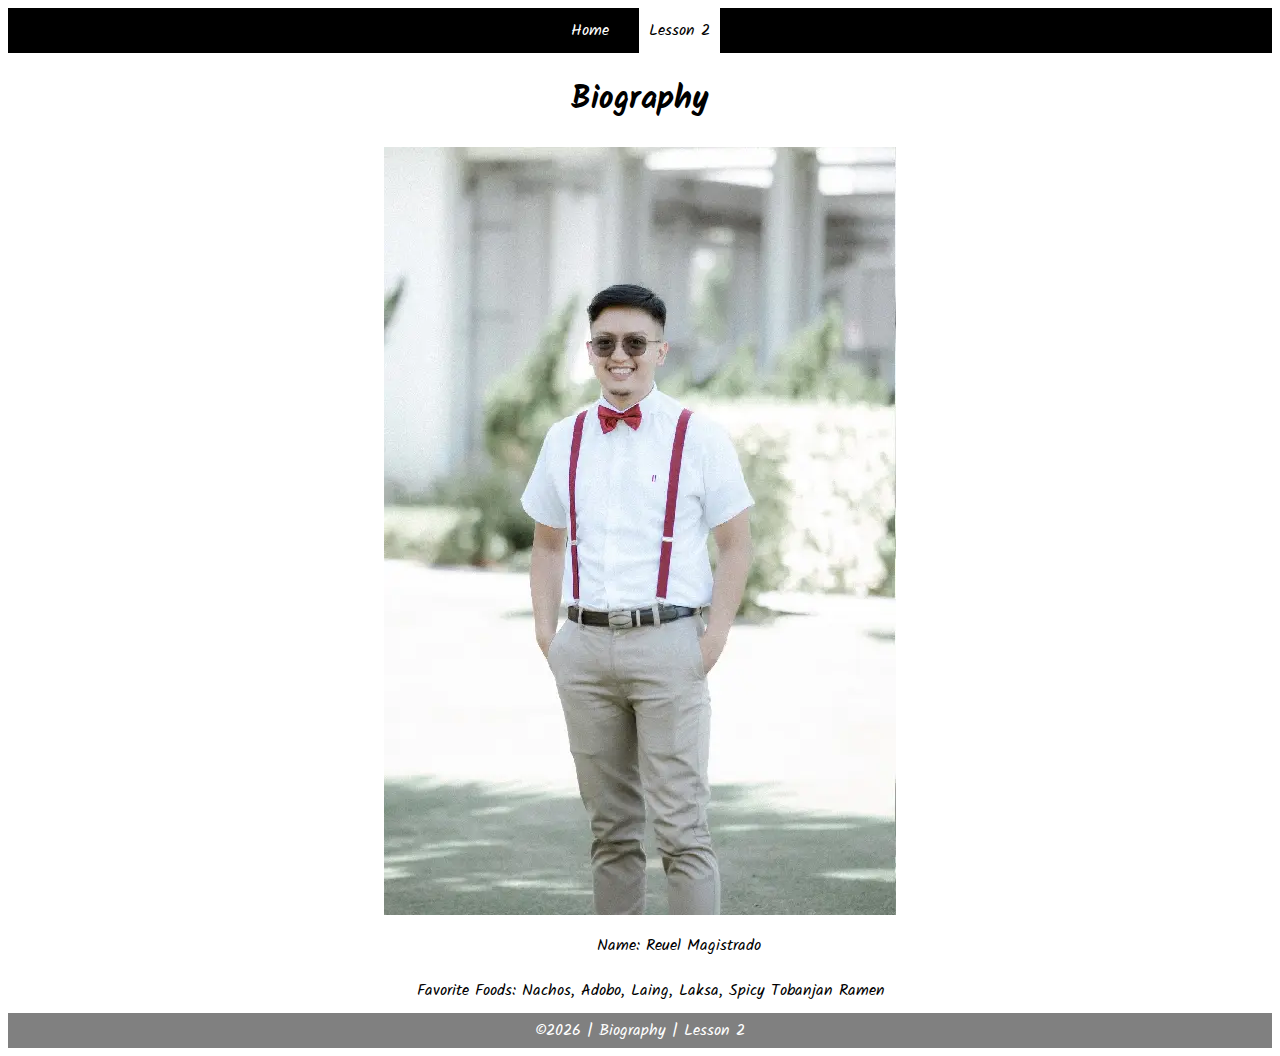
<file: week02/task2.html>
<!DOCTYPE html>
<html lang="en">
  <head>
    <meta charset="UTF-8" />
    <meta name="viewport" content="width=device-width, initial-scale=1.0" />
    <meta http-equiv="X-UA-Compatible" content="ie=edge" />
    <title>Biography | Lesson 2</title>
    <link
      href="https://fonts.googleapis.com/css?family=Kalam&display=swap"
      rel="stylesheet"
    />
    <link rel="stylesheet" href="styles/main.css" />
  </head>

  <body>
    <nav>
      <ul id="menu">
        <li><a id="toggleMenu">&equiv;</a></li>
        <li><a href="#">Home</a></li>
        <li><a href="#" class="active">Lesson 2</a></li>
      </ul>
    </nav>
    <header>
      <h1>Biography</h1>
      <img src="images/placeholder.png" alt="Photo" />
    </header>
    <main>
      <section>
        <div>
          <label>Name:</label>
          <span id="name"></span>
        </div>
        <div>
          <label>Favorite Foods:</label>
          <span id="food"></span>
        </div>
      </section>
    </main>
    <footer>&copy;<span id="year"></span> | Biography | Lesson 2</footer>
    <script src="scripts/main.js"></script>
    <script src="scripts/task2.js"></script>
  </body>
</html>
</file>
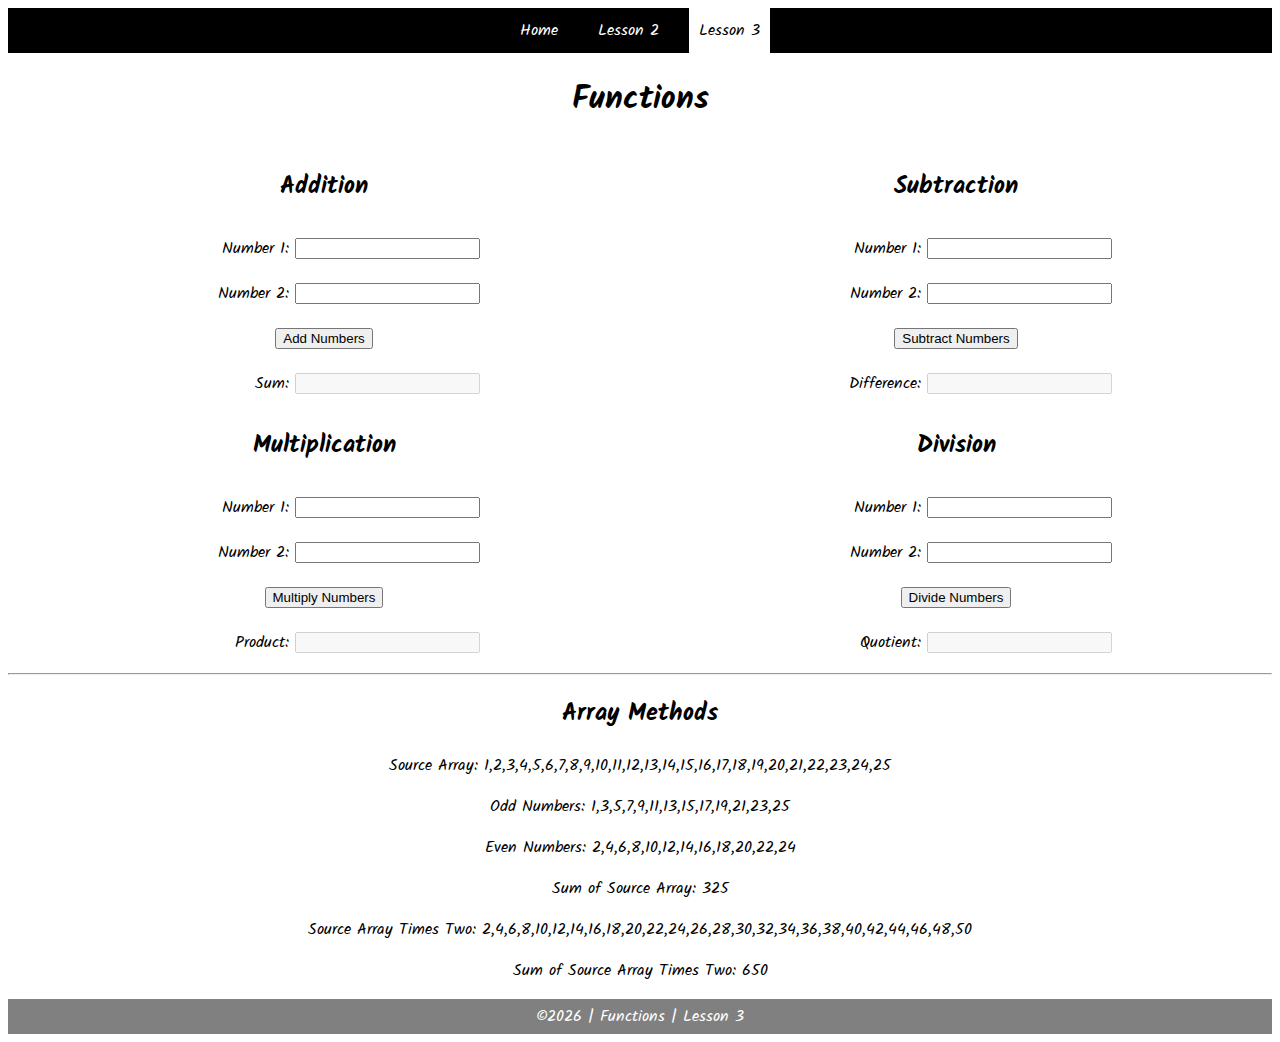
<file: week03/task3.html>
<!DOCTYPE html>
<html lang="en">
  <head>
    <meta charset="UTF-8" />
    <meta name="viewport" content="width=device-width, initial-scale=1.0" />
    <meta http-equiv="X-UA-Compatible" content="ie=edge" />
    <title>CSE 121b: Week 03 | Sample Solution</title>
    <link
      href="https://fonts.googleapis.com/css?family=Kalam&display=swap"
      rel="stylesheet"
    />
    <link rel="stylesheet" href="styles/main.css" />
  </head>

  <body>
    <nav>
      <ul id="menu">
        <li><a id="toggleMenu">&equiv;</a></li>
        <li><a href="#">Home</a></li>
        <li><a href="#">Lesson 2</a></li>
        <li><a href="#" class="active">Lesson 3</a></li>
      </ul>
    </nav>
    <header>
      <h1>Functions</h1>
    </header>
    <main>
      <section id="functions">
        <article>
          <h2>Addition</h2>
          <div>
            <label for="addend1">Number 1:</label>
            <input type="text" id="addend1" name="addend1" />
          </div>
          <div>
            <label for="addend2">Number 2:</label>
            <input type="text" id="addend2" name="addend2" />
          </div>
          <div>
            <input type="button" id="addNumbers" value="Add Numbers" />
          </div>
          <div>
            <label for="sum">Sum:</label>
            <input type="text" id="sum" name="sum" disabled />
          </div>
        </article>
        <article>
          <h2>Subtraction</h2>
          <div>
            <label for="minuend">Number 1:</label>
            <input type="text" id="minuend" name="minuend" />
          </div>
          <div>
            <label for="subtrahend">Number 2:</label>
            <input type="text" id="subtrahend" name="subtrahend" />
          </div>
          <div>
            <input
              type="button"
              id="subtractNumbers"
              value="Subtract Numbers"
            />
          </div>
          <div>
            <label for="difference">Difference:</label>
            <input type="text" id="difference" name="difference" disabled />
          </div>
        </article>
        <article>
          <h2>Multiplication</h2>
          <div>
            <label for="factor1">Number 1:</label>
            <input type="text" id="factor1" name="factor1" />
          </div>
          <div>
            <label for="factor2">Number 2:</label>
            <input type="text" id="factor2" name="factor2" />
          </div>
          <div>
            <input
              type="button"
              id="multiplyNumbers"
              value="Multiply Numbers"
            />
          </div>
          <div>
            <label for="product">Product:</label>
            <input type="text" id="product" name="product" disabled />
          </div>
        </article>
        <article>
          <h2>Division</h2>
          <div>
            <label for="dividend">Number 1:</label>
            <input type="text" id="dividend" name="dividend" />
          </div>
          <div>
            <label for="divisor">Number 2:</label>
            <input type="text" id="divisor" name="divisor" />
          </div>
          <div>
            <input type="button" id="divideNumbers" value="Divide Numbers" />
          </div>
          <div>
            <label for="quotient">Quotient:</label>
            <input type="text" id="quotient" name="quotient" disabled />
          </div>
        </article>
      </section>
      <hr />
      <section>
        <h2>Array Methods</h2>
        <p>Source Array: <span id="array"></span></p>
        <p>Odd Numbers: <span id="odds"></span></p>
        <p>Even Numbers: <span id="evens"></span></p>
        <p>Sum of Source Array: <span id="sumOfArray"></span></p>
        <p>Source Array Times Two: <span id="multiplied"></span></p>
        <p>Sum of Source Array Times Two: <span id="sumOfMultiplied"></span></p>
      </section>
    </main>
    <footer>&copy;<span id="year"></span> | Functions | Lesson 3</footer>
    <script src="scripts/main.js"></script>
    <script src="scripts/task3.js"></script>
  </body>
</html>
</file>
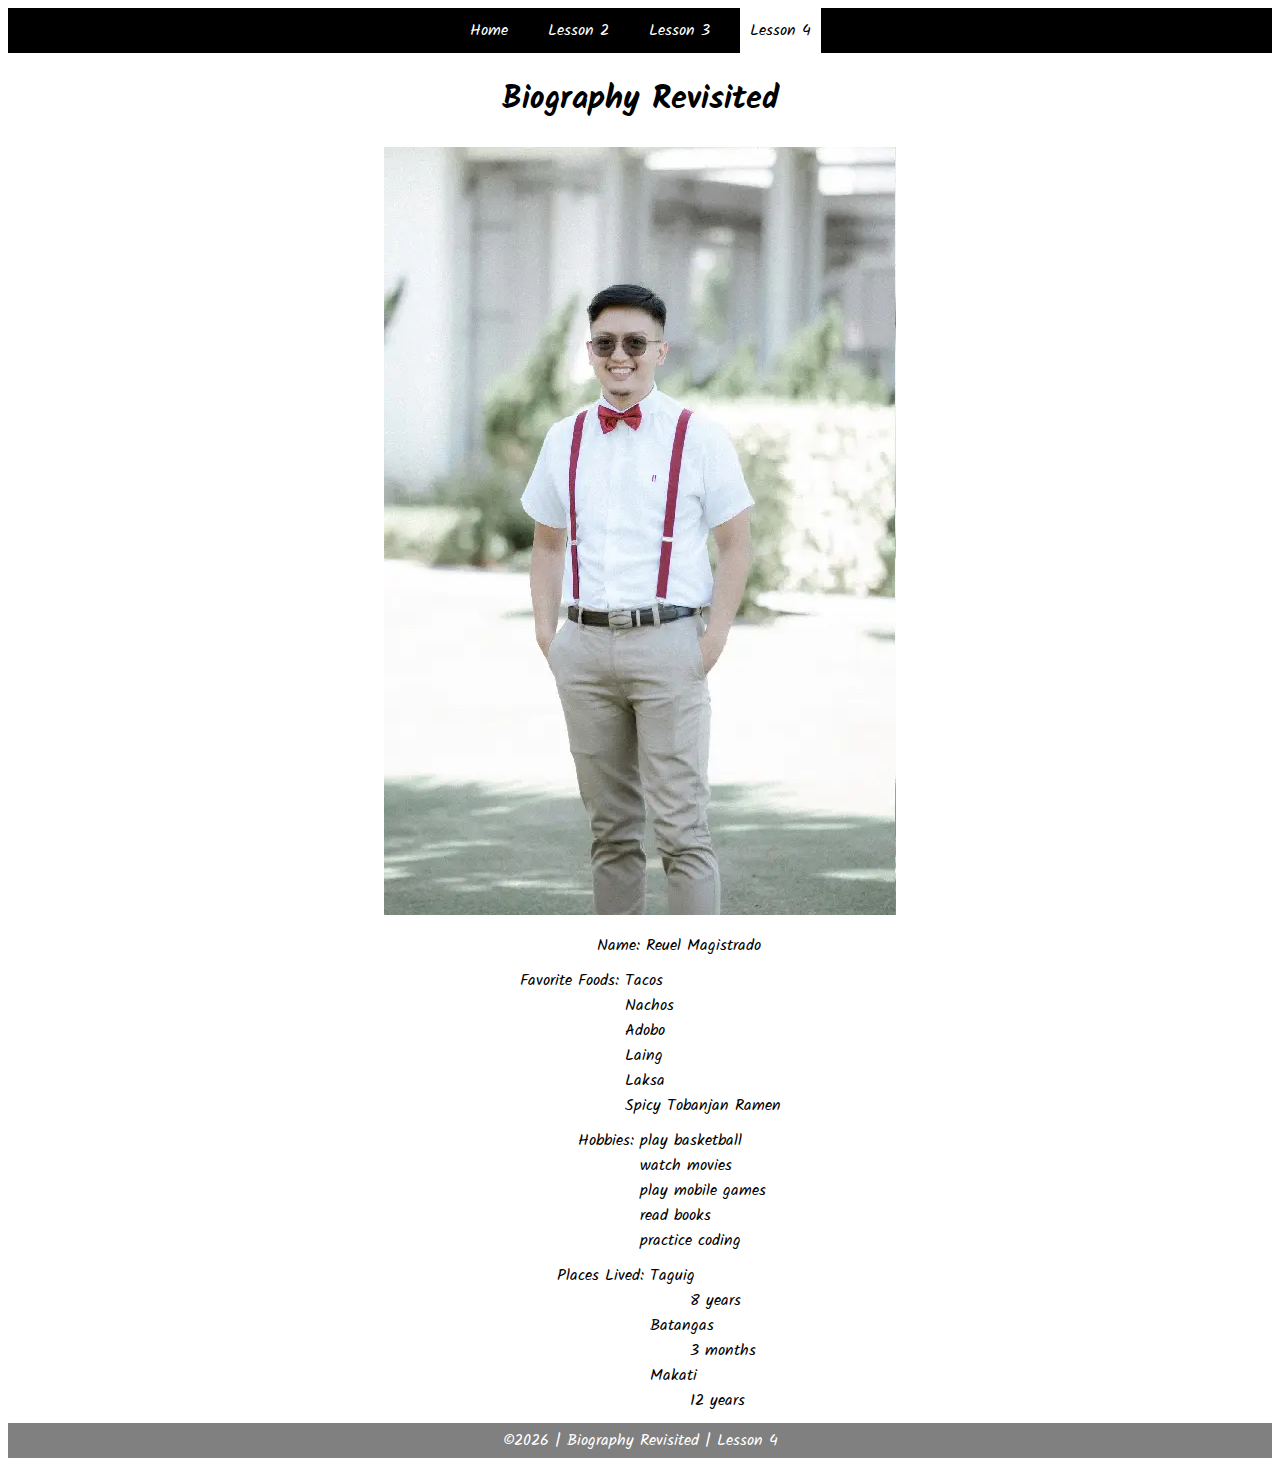
<file: week04/task4.html>
<!DOCTYPE html>
<html lang="en">

<head>
	<meta charset="UTF-8">
	<meta name="viewport" content="width=device-width, initial-scale=1.0">
	<meta http-equiv="X-UA-Compatible" content="ie=edge">
	<title>CSE 121b: Week 04 | Sample Solution</title>
	<link href="https://fonts.googleapis.com/css?family=Kalam&display=swap" rel="stylesheet">
	<link rel="stylesheet" href="styles/main.css">
</head>

<body>
    <nav>
        <ul id="menu">
            <li><a id="toggleMenu">&equiv;</a></li>
            <li><a href="#">Home</a></li>
            <li><a href="#">Lesson 2</a></li>
            <li><a href="#">Lesson 3</a></li>
            <li><a href="#" class="active">Lesson 4</a></li>
        </ul>
    </nav>
    <header>
        <h1>Biography Revisited</h1>
        <img id="photo" src="images/placeholder.png" alt="Photo">
    </header>
    <main>
        <section>
            <div>
                <label>Name:</label>
                <span id="name"></span>
            </div>
            <div>
                <label>Favorite Foods:</label>
                <ul id="favorite-foods"></ul>
            </div>
            <div>
                <label>Hobbies:</label>
                <ul id="hobbies"></ul>
            </div>
            <div>
                <label>Places Lived:</label>
                <dl id="places-lived"></dl>
            </div>
        </section>
    </main>
	<footer>
        &copy;<span id="year"></span> | Biography Revisited | Lesson 4
    </footer>
    <script src="scripts/main.js"></script>
    <script src="scripts/task4.js"></script>
</body>

</html>
</file>
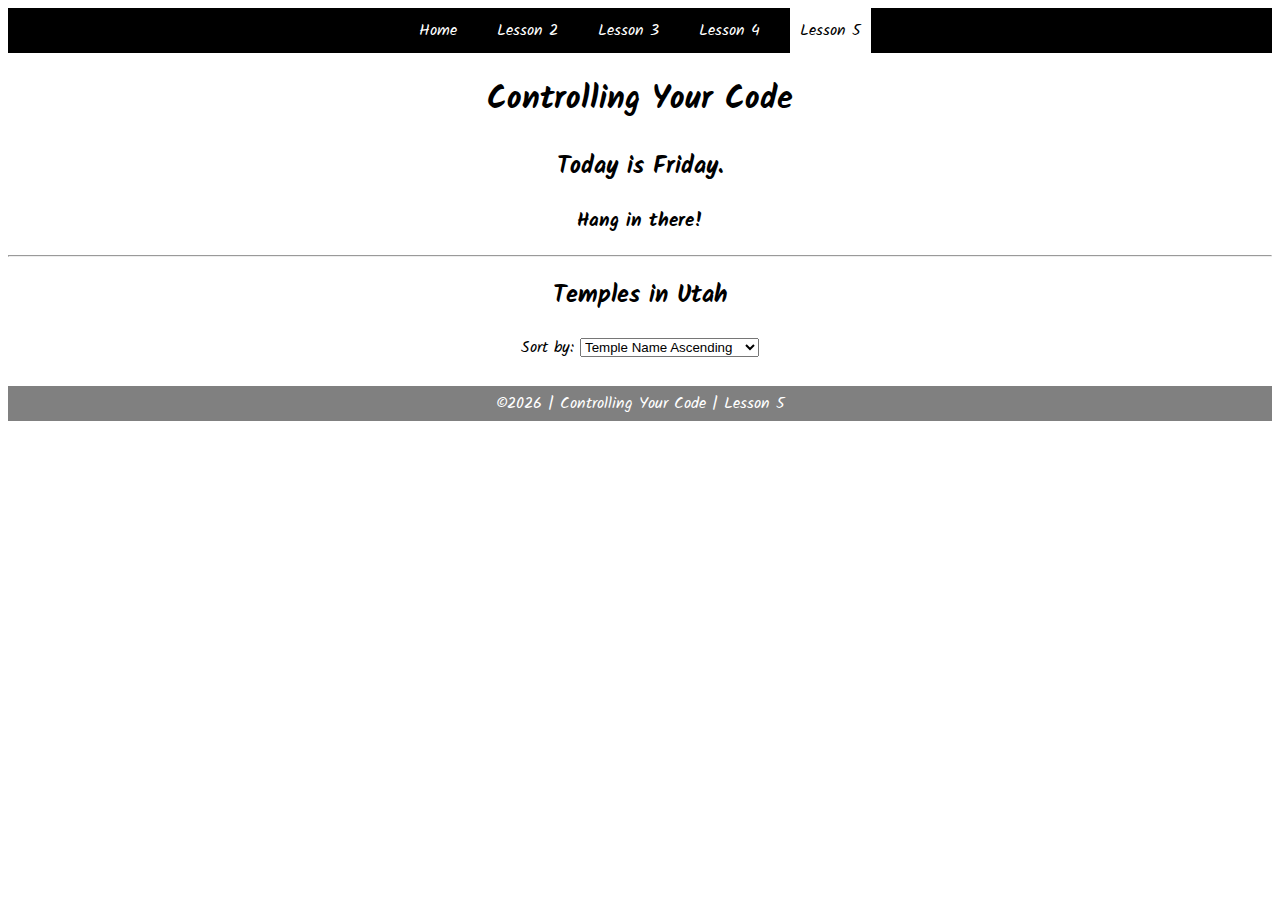
<file: week05/task5.html>
<!DOCTYPE html>
<html lang="en">

<head>
    <meta charset="UTF-8">
    <meta name="viewport" content="width=device-width, initial-scale=1.0">
    <meta http-equiv="X-UA-Compatible" content="ie=edge">
    <title>CSE 121b: Week 05 | Sample Solution</title>
    <link href="https://fonts.googleapis.com/css?family=Kalam&display=swap" rel="stylesheet">
    <link rel="stylesheet" href="styles/main.css">
</head>

<body>
    <nav>
        <ul id="menu">
            <li><a id="toggleMenu">&equiv;</a></li>
            <li><a href="#">Home</a></li>
            <li><a href="#">Lesson 2</a></li>
            <li><a href="#">Lesson 3</a></li>
            <li><a href="#">Lesson 4</a></li>
            <li><a href="#" class="active">Lesson 5</a></li>
        </ul>
    </nav>
    <header>
        <h1>Controlling Your Code</h1>
    </header>
    <main>
        <section>
            <h2>
                Today is <span id="message2"></span>.
            </h2>
            <h3>
                <span id="message1"></span>
            </h3>
        </section>
        <hr>
        <section>
            <h2>Temples in Utah</h2>
            <p>
                Sort by: 
                <select id="sortBy">
                    <option value="templeNameAscending">Temple Name Ascending</option>
                    <option value="templeNameDescending">Temple Name Descending</option>
                </select>
            </p>
            <div id="temples">
            </div>
        </section>
    </main>
    <footer>
        &copy;<span id="year"></span> | Controlling Your Code | Lesson 5
    </footer>
    <script src="scripts/main.js"></script>
    <script src="scripts/task5.js"></script>
</body>

</html>
</file>
<file: week02/styles/main.css>
/* HTML Selectors */
body {
    font-family: 'Kalam', cursive;
}

div {
    margin: 10px;
    text-align: center;
}

footer {
    background-color: gray;
    color: white;
    padding: 5px;
    text-align: center;
}

header {
    margin: auto;
    text-align: center;
}

label {
    display: inline-block;
    min-width: 120px;
    text-align: right;
}

main {
    display: flex;
    justify-content: center;
}

nav {
    background-color: black;
    color: white;
}

nav ul {
    display: flex;
    flex-direction: column;
    justify-content: center;
    align-content: space-around;
    margin: 0;
    padding: 0;
}

nav ul li:first-child {
    display: block;
}

nav ul li {
    display: none;
    list-style: none;
    margin: 10px;
}

nav ul li a {
    color: white;
    display: block;
    padding: 10px;
    text-decoration: none;
}
nav ul li a:hover {
    background-color: #efefef;
    color: black;
}

section {
    display: flex;
    flex-direction: column;
    align-items: center;
}

/* Class Selectors */
.active {
    background-color: white;
    color: black;
}

.open li {
    display: block;
}

/* ID Selectors */

/* Media Queries */
@media only screen and (min-width: 32.5em) {
    nav ul {
        flex-direction: row;
    }
    
    nav ul li:first-child {
        display: none;
    }

    nav ul li {
        display: inline;
        margin: 0 10px;
    }
}
</file>
<file: week03/styles/main.css>
/* HTML Selectors */
article {
    display: flex;
    flex-direction: column;
    align-items: center;
}

body {
    font-family: 'Kalam', cursive;
}

div {
    margin: 10px;
    text-align: center;
}

footer {
    background-color: gray;
    color: white;
    padding: 5px;
    text-align: center;
}

header {
    margin: auto;
    text-align: center;
}

label {
    display: inline-block;
    min-width: 120px;
    text-align: right;
}

nav {
    background-color: black;
    color: white;
}

nav ul {
    display: flex;
    flex-direction: column;
    justify-content: center;
    align-content: space-around;
    margin: 0;
    padding: 0;
}

nav ul li:first-child {
    display: block;
}

nav ul li {
    display: none;
    list-style: none;
    margin: 10px;
}

nav ul li a {
    color: white;
    display: block;
    padding: 10px;
    text-decoration: none;
}
nav ul li a:hover {
    background-color: #efefef;
    color: black;
}

section {
    text-align: center;
}


/* Class Selectors */
.active {
    background-color: white;
    color: black;
}

.open li {
    display: block;
}

/* ID Selectors */
#functions {
    display: grid;
    grid-template-columns: 1fr;
}

/* media queries */
@media only screen and (min-width: 32.5em) {
    nav ul {
        flex-direction: row;
    }
    
    nav ul li:first-child {
        display: none;
    }

    nav ul li {
        display: inline;
        margin: 0 10px;
    }

    #functions {
        grid-template-columns: 1fr 1fr;
    }
}
</file>
<file: week04/styles/main.css>
/* HTML Selectors */
body {
    font-family: 'Kalam', cursive;
}

div {
    margin: 10px;
    text-align: center;
}

footer {
    background-color: gray;
    color: white;
    padding: 5px;
    text-align: center;
}

header {
    margin: auto;
    text-align: center;
}

label {
    display: inline-block;
    min-width: 120px;
    text-align: right;
}

nav {
    background-color: black;
    color: white;
}

nav ul {
    display: flex;
    flex-direction: column;
    justify-content: center;
    align-content: space-around;
    margin: 0;
    padding: 0;
}

nav ul li:first-child {
    display: block;
}

nav ul li {
    display: none;
    list-style: none;
    margin: 10px;
}

nav ul li a {
    color: white;
    display: block;
    padding: 10px;
    text-decoration: none;
}
nav ul li a:hover {
    background-color: #efefef;
    color: black;
}

/* Class Selectors */
.active {
    background-color: white;
    color: black;
}

.open li {
    display: block;
}

/* ID Selectors */
#favorite-foods, #hobbies, #places-lived {
    margin: 0;
    padding: 0;
    list-style: none;
    display: inline-block;
    text-align: left;
    vertical-align: top;
}

/* Media Queries */
@media only screen and (min-width: 32.5em) {
    nav ul {
        flex-direction: row;
    }
    
    nav ul li:first-child {
        display: none;
    }

    nav ul li {
        display: inline;
        margin: 0 10px;
    }
}
</file>
<file: week05/styles/main.css>
/* HTML Selectors */
article {
    margin: 10px;
}

body {
    font-family: 'Kalam', cursive;
}

div {
    margin: 10px;
    text-align: center;
}

footer {
    background-color: gray;
    color: white;
    padding: 5px;
    text-align: center;
}

header {
    margin: auto;
    text-align: center;
}

img {
    width: 80%;
}

label {
    display: inline-block;
    min-width: 120px;
    text-align: right;
}

main {
    text-align: center;
}

nav {
    background-color: black;
    color: white;
}

nav ul {
    display: flex;
    flex-direction: column;
    justify-content: center;
    align-content: space-around;
    margin: 0;
    padding: 0;
}

nav ul li:first-child {
    display: block;
}

nav ul li {
    display: none;
    list-style: none;
    margin: 10px;
}

nav ul li a {
    color: white;
    display: block;
    padding: 10px;
    text-decoration: none;
}
nav ul li a:hover {
    background-color: #efefef;
    color: black;
}

section {
    /* display: flex;
    flex-direction: column;
    align-items: center; */
}


/* Class Selectors */
.active {
    background-color: white;
    color: black;
}

.open li {
    display: block;
}

/* ID Selectors */
#favorite-foods, #hobbies, #places-lived {
    margin: 0;
    padding: 0;
    list-style: none;
    display: inline-block;
    text-align: left;
    vertical-align: top;
}

#temples {
    display: grid;
    grid-template-columns: 1fr;
}

/* Media Queries */
@media only screen and (min-width: 32.5em) {
    nav ul {
        flex-direction: row;
    }
    
    nav ul li:first-child {
        display: none;
    }

    nav ul li {
        display: inline;
        margin: 0 10px;
    }

    #temples {
        grid-template-columns: 1fr 1fr;
    }
}

@media only screen and (min-width: 64em) {
    #temples {
        grid-template-columns: 1fr 1fr 1fr;
    }
}
</file>
